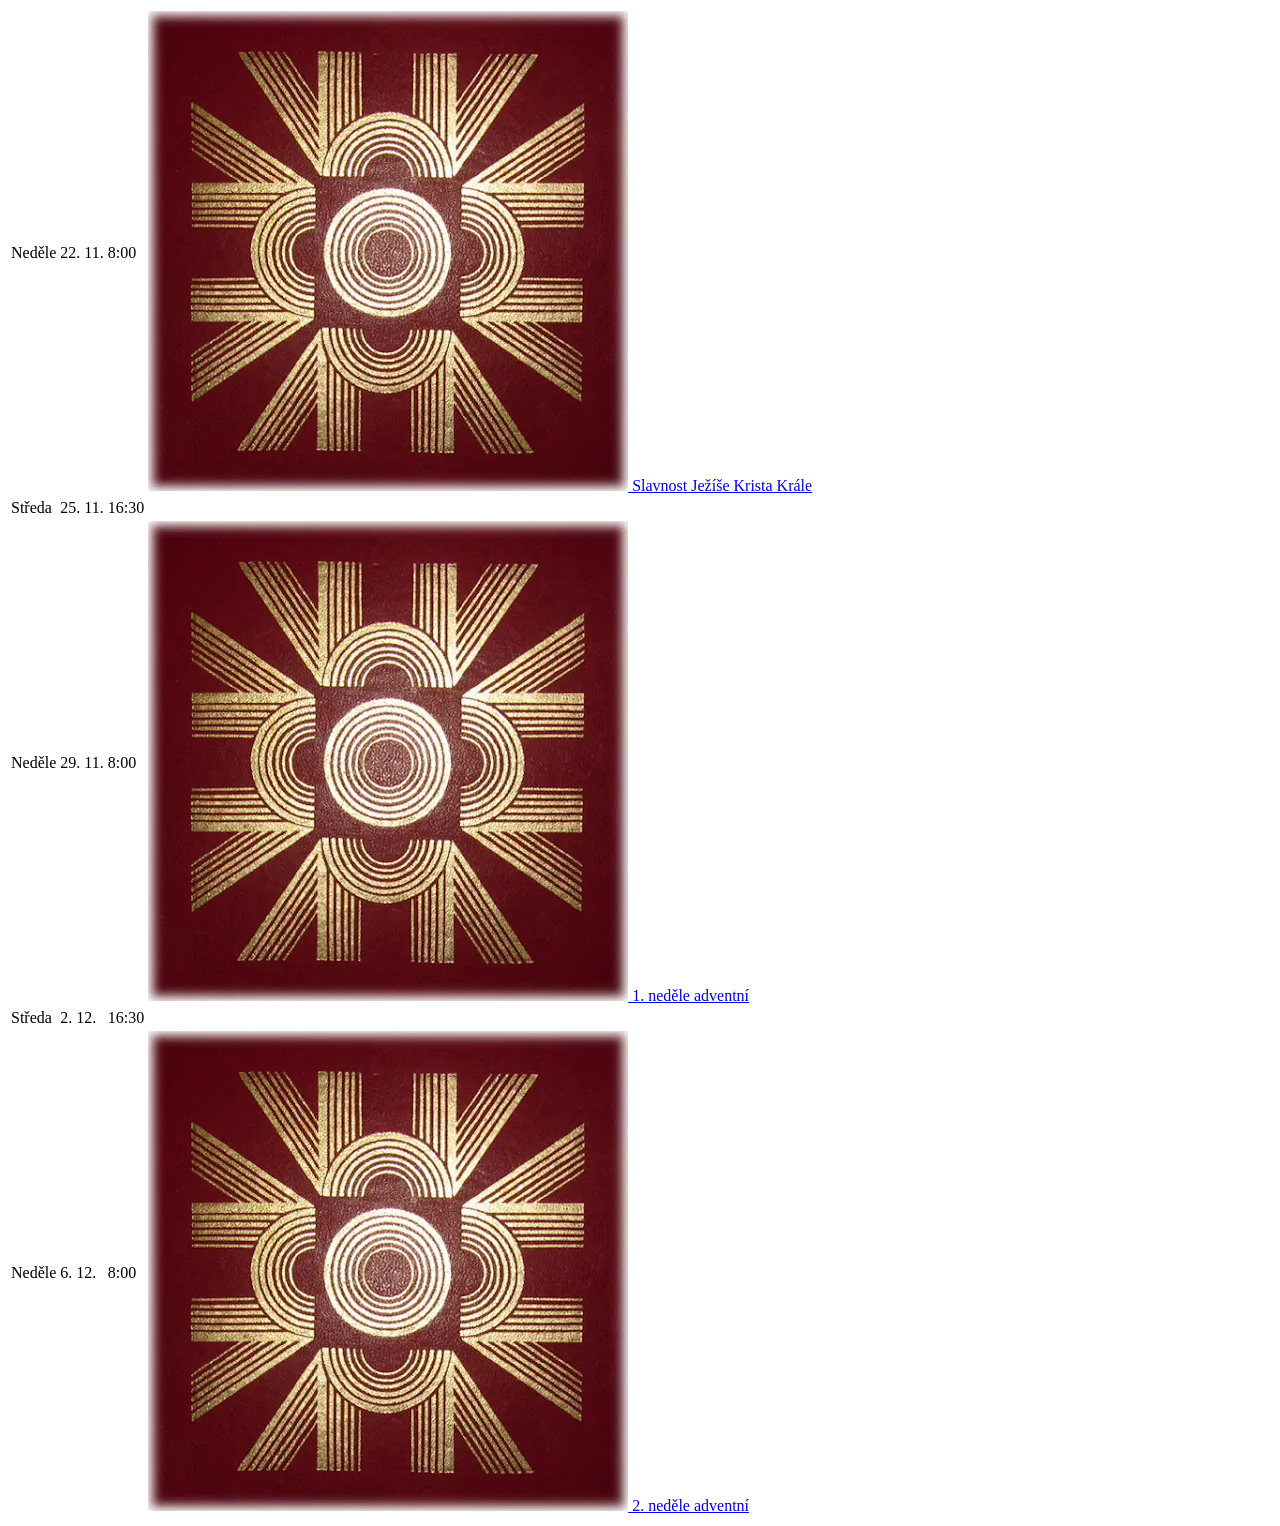
<file: aktualni.html>
<!DOCTYPE html>
<html lang="cs">
<head>
<meta charset="UTF-8">
<title>Bohoslužby</title>
</head>
<body>

<table>
<tbody>
<tr>
  <td>Neděle</td>
  <td>22. 11.</td>
  <td>8:00</td>
  <td>
    <a href="https://m.liturgie.cz/misal/06mezidobi/Krista_Krale.htm">
      <img src="img/misal.webp" alt="ikona" class="icon">
      Slavnost Ježíše Krista Krále
    </a>
  </td>
</tr>
<tr>
  <td>Středa</td>
  <td>25. 11.</td>
  <td>16:30</td>
  <td>&nbsp;</td>
</tr>
<tr>
  <td>Neděle</td>
  <td>29. 11.</td>
  <td>8:00</td>
  <td>
    <a href="https://m.liturgie.cz/misal/01advent/01_00.htm">
      <img src="img/misal.webp" alt="ikona" class="icon">
      1. neděle adventní
    </a>
  </td>
</tr>
<tr>
  <td>Středa</td>
  <td>2. 12.</td>
  <td>16:30</td>
  <td>&nbsp;</td>
</tr>
<tr>
  <td>Neděle</td>
  <td>6. 12.</td>
  <td>8:00</td>
  <td>
    <a href="https://m.liturgie.cz/misal/01advent/02_00.htm">
      <img src="img/misal.webp" alt="ikona" class="icon">
      2. neděle adventní
    </a>
  </td>
</tr>
</tbody>
</table>

</body>
</html>
</file>
